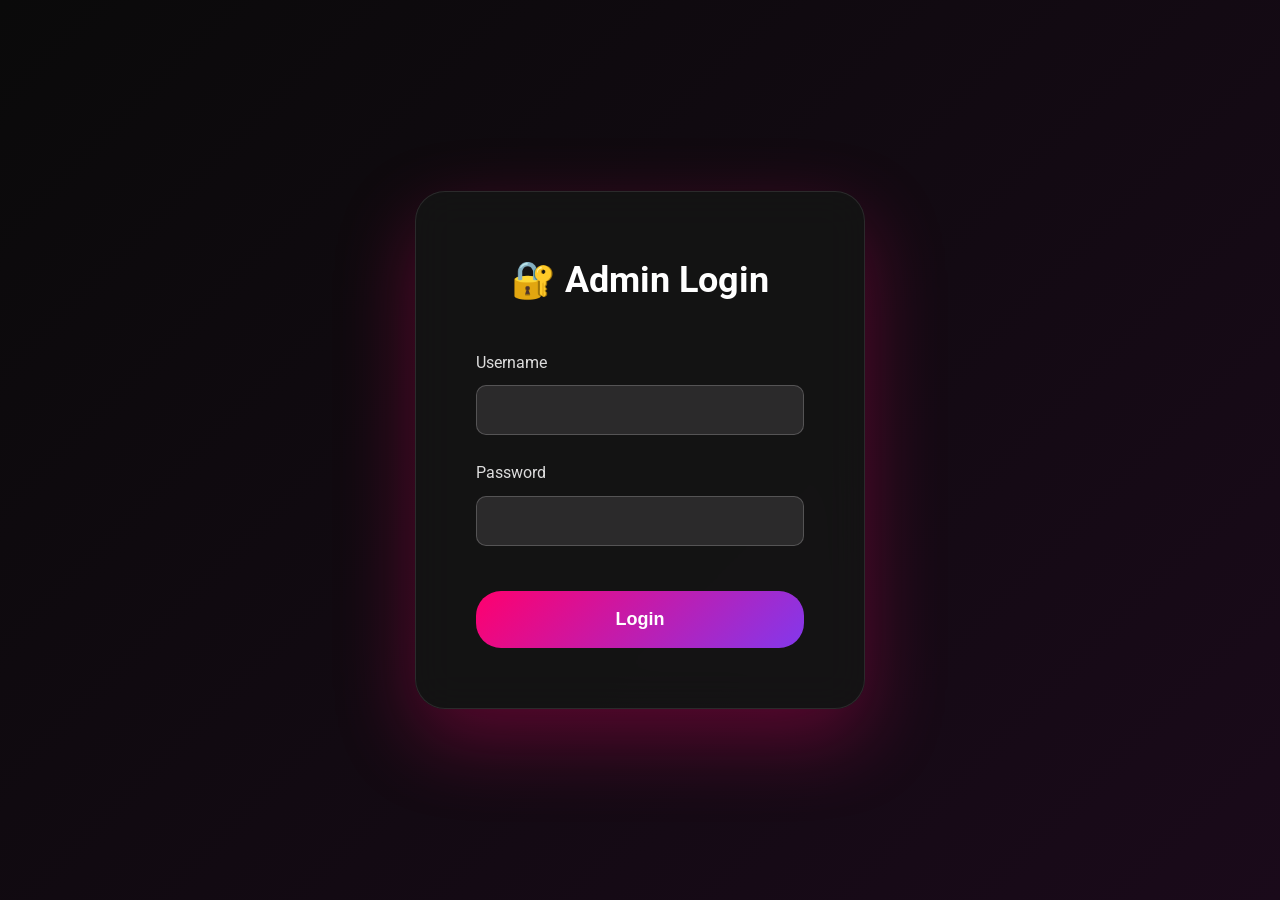
<file: admin.html>
<!DOCTYPE html>
<html lang="en">
<head>
    <meta charset="UTF-8">
    <meta name="viewport" content="width=device-width, initial-scale=1.0">
    <title>Admin Panel - StreamVerse</title>
    <link rel="icon" type="image/png" href="ott.png">
    <link rel="stylesheet" href="index.css">
    <style>
        /* Admin Login Styles */
        .admin-login {
            min-height: 100vh;
            display: flex;
            align-items: center;
            justify-content: center;
            background: linear-gradient(135deg, #0a0a0a 0%, #1a0a1a 100%);
        }
        
        .login-box {
            background: rgba(20, 20, 20, 0.9);
            backdrop-filter: blur(20px);
            border: 1px solid rgba(255, 255, 255, 0.1);
            border-radius: 30px;
            padding: 60px;
            width: 90%;
            max-width: 450px;
            box-shadow: 0 30px 80px rgba(255, 0, 110, 0.3);
        }
        
        .login-box h1 {
            text-align: center;
            margin-bottom: 40px;
            font-size: 36px;
        }
        
        .form-group {
            margin-bottom: 25px;
        }
        
        .form-group label {
            display: block;
            margin-bottom: 10px;
            color: #ddd;
        }
        
        .form-input {
            width: 100%;
            background: rgba(255, 255, 255, 0.1);
            border: 1px solid rgba(255, 255, 255, 0.2);
            border-radius: 15px;
            padding: 15px 20px;
            color: #fff;
            font-size: 16px;
            outline: none;
        }
        
        .form-input:focus {
            border-color: #ff006e;
            box-shadow: 0 0 20px rgba(255, 0, 110, 0.3);
        }
        
        .login-btn {
            width: 100%;
            background: linear-gradient(135deg, #ff006e, #8338ec);
            border: none;
            color: #fff;
            padding: 18px;
            border-radius: 25px;
            font-size: 18px;
            font-weight: bold;
            cursor: pointer;
            margin-top: 20px;
        }
        
        .login-btn:hover {
            transform: translateY(-3px);
            box-shadow: 0 15px 40px rgba(255, 0, 110, 0.5);
        }
        
        .error-msg {
            color: #ff4444;
            text-align: center;
            margin-top: 15px;
            display: none;
        }
    <style>
        .admin-page {
            padding-top: 100px;
            min-height: 100vh;
            padding-bottom: 50px;
        }
        
        .admin-container {
            max-width: 1200px;
            margin: 0 auto;
            padding: 0 50px;
        }
        
        .admin-header {
            margin-bottom: 40px;
        }
        
        .admin-header h1 {
            font-size: 42px;
            margin-bottom: 10px;
        }
        
        .admin-tabs {
            display: flex;
            gap: 15px;
            margin-bottom: 40px;
            border-bottom: 2px solid rgba(255,255,255,0.1);
        }
        
        .tab-btn {
            background: none;
            border: none;
            color: #aaa;
            padding: 15px 30px;
            font-size: 18px;
            cursor: pointer;
            transition: all 0.3s ease;
            border-bottom: 3px solid transparent;
        }
        
        .tab-btn:hover, .tab-btn.active {
            color: #fff;
            border-bottom-color: #ff006e;
        }
        
        .tab-content {
            display: none;
        }
        
        .tab-content.active {
            display: block;
        }
        
        .form-group {
            margin-bottom: 25px;
        }
        
        .form-group label {
            display: block;
            margin-bottom: 10px;
            font-size: 16px;
            color: #ddd;
        }
        
        .form-input, .form-textarea, .form-select {
            width: 100%;
            background: rgba(255,255,255,0.1);
            border: 1px solid rgba(255,255,255,0.2);
            border-radius: 10px;
            padding: 15px;
            color: #fff;
            font-size: 16px;
            outline: none;
            transition: all 0.3s ease;
        }
        
        .form-input:focus, .form-textarea:focus, .form-select:focus {
            border-color: #ff006e;
            box-shadow: 0 0 20px rgba(255,0,110,0.3);
        }
        
        .form-textarea {
            min-height: 120px;
            resize: vertical;
        }
        
        .submit-btn {
            background: linear-gradient(135deg, #ff006e, #8338ec);
            border: none;
            color: #fff;
            padding: 15px 40px;
            border-radius: 30px;
            font-size: 18px;
            font-weight: bold;
            cursor: pointer;
            transition: all 0.3s ease;
        }
        
        .submit-btn:hover {
            transform: translateY(-3px);
            box-shadow: 0 15px 40px rgba(255,0,110,0.5);
        }
        
        .movies-list {
            display: grid;
            gap: 20px;
        }
        
        .movie-item {
            background: rgba(255,255,255,0.05);
            border: 1px solid rgba(255,255,255,0.1);
            border-radius: 15px;
            padding: 20px;
            display: flex;
            gap: 20px;
            align-items: center;
        }
        
        .movie-item img {
            width: 100px;
            height: 150px;
            object-fit: cover;
            border-radius: 10px;
        }
        
        .movie-item-info {
            flex: 1;
        }
        
        .movie-item-title {
            font-size: 24px;
            font-weight: bold;
            margin-bottom: 10px;
        }
        
        .movie-item-meta {
            color: #aaa;
            margin-bottom: 10px;
        }
        
        .movie-item-actions {
            display: flex;
            gap: 10px;
        }
        
        .edit-btn, .delete-btn {
            padding: 8px 20px;
            border: none;
            border-radius: 20px;
            cursor: pointer;
            transition: all 0.3s ease;
        }
        
        .edit-btn {
            background: rgba(0,245,255,0.2);
            color: #00f5ff;
        }
        
        .delete-btn {
            background: rgba(255,0,0,0.2);
            color: #ff4444;
        }
        
        .edit-btn:hover, .delete-btn:hover {
            transform: translateY(-2px);
        }
        
        .stats-grid {
            display: grid;
            grid-template-columns: repeat(auto-fit, minmax(250px, 1fr));
            gap: 30px;
            margin-bottom: 40px;
        }
        
        .stat-card {
            background: rgba(255,255,255,0.05);
            border: 1px solid rgba(255,255,255,0.1);
            border-radius: 20px;
            padding: 30px;
            text-align: center;
        }
        
        .stat-value {
            font-size: 48px;
            font-weight: bold;
            background: linear-gradient(135deg, #ff006e, #00f5ff);
            -webkit-background-clip: text;
            -webkit-text-fill-color: transparent;
            background-clip: text;
        }
        
        .stat-label {
            font-size: 18px;
            color: #aaa;
            margin-top: 10px;
        }
    </style>
</head>
<body>
    <!-- Admin Login -->
    <div class="admin-login" id="adminLogin">
        <div class="login-box">
            <h1>🔐 Admin Login</h1>
            <form id="adminLoginForm">
                <div class="form-group">
                    <label>Username</label>
                    <input type="text" class="form-input" id="adminUsername" required>
                </div>
                <div class="form-group">
                    <label>Password</label>
                    <input type="password" class="form-input" id="adminPassword" required>
                </div>
                <button type="submit" class="login-btn">Login</button>
                <p class="error-msg" id="errorMsg">Invalid credentials!</p>
            </form>
        </div>
    </div>

    <!-- Navigation -->
    <nav class="navbar scrolled" id="adminNav" style="display: none;">
        <div class="nav-container">
            <div class="logo" onclick="window.location.href='index.html'" style="cursor: pointer;">
                <span class="logo-text">Stream</span><span class="logo-accent">Verse</span>
            </div>
            <div class="nav-links">
                <a href="index.html">Home</a>
                <a href="search.html">Search</a>
                <a href="profile.html">My List</a>
            </div>
            <div class="nav-right">
                <button class="admin-btn" onclick="logoutAdmin()" style="cursor: pointer;">Logout</button>
            </div>
        </div>
    </nav>

    <div class="admin-page" id="adminPanel" style="display: none;">
        <div class="admin-container">
            <div class="admin-header">
                <h1>Admin Panel</h1>
                <p style="color: #aaa;">Manage your OTT platform</p>
            </div>

            <div class="admin-tabs">
                <button class="tab-btn active" onclick="switchTab('dashboard')">Dashboard</button>
                <button class="tab-btn" onclick="switchTab('add')">Add Movie</button>
                <button class="tab-btn" onclick="switchTab('manage')">Manage Movies</button>
            </div>

            <!-- Dashboard Tab -->
            <div class="tab-content active" id="dashboard">
                <div class="stats-grid">
                    <div class="stat-card">
                        <div class="stat-value" id="totalMovies">0</div>
                        <div class="stat-label">Total Movies</div>
                    </div>
                    <div class="stat-card">
                        <div class="stat-value" id="totalUsers">1</div>
                        <div class="stat-label">Total Users</div>
                    </div>
                    <div class="stat-card">
                        <div class="stat-value" id="totalViews">0</div>
                        <div class="stat-label">Total Views</div>
                    </div>
                    <div class="stat-card">
                        <div class="stat-value">⭐ 8.5</div>
                        <div class="stat-label">Avg Rating</div>
                    </div>
                </div>
            </div>

            <!-- Add Movie Tab -->
            <div class="tab-content" id="add">
                <form id="addMovieForm">
                    <div class="form-group">
                        <label>Movie ID (unique)</label>
                        <input type="text" class="form-input" id="movieId" required>
                    </div>
                    <div class="form-group">
                        <label>Title</label>
                        <input type="text" class="form-input" id="movieTitle" required>
                    </div>
                    <div class="form-group">
                        <label>Year</label>
                        <input type="number" class="form-input" id="movieYear" required>
                    </div>
                    <div class="form-group">
                        <label>Rating (0-10)</label>
                        <input type="number" step="0.1" class="form-input" id="movieRating" required>
                    </div>
                    <div class="form-group">
                        <label>Duration (e.g., 2h 30m)</label>
                        <input type="text" class="form-input" id="movieDuration" required>
                    </div>
                    <div class="form-group">
                        <label>Genre</label>
                        <input type="text" class="form-input" id="movieGenre" placeholder="Action, Drama, Thriller" required>
                    </div>
                    <div class="form-group">
                        <label>Category</label>
                        <select class="form-select" id="movieCategory" required>
                            <option value="action">Action</option>
                            <option value="drama">Drama</option>
                            <option value="scifi">Sci-Fi</option>
                            <option value="comedy">Comedy</option>
                            <option value="horror">Horror</option>
                        </select>
                    </div>
                    <div class="form-group">
                        <label>Description</label>
                        <textarea class="form-textarea" id="movieDescription" required></textarea>
                    </div>
                    <div class="form-group">
                        <label>Poster URL</label>
                        <input type="url" class="form-input" id="moviePoster" required>
                    </div>
                    <div class="form-group">
                        <label>Trailer URL (YouTube embed)</label>
                        <input type="url" class="form-input" id="movieTrailer" required>
                    </div>
                    <div class="form-group">
                        <label>Video URL (Telegram/Direct link)</label>
                        <input type="url" class="form-input" id="movieVideo" required>
                    </div>
                    <button type="submit" class="submit-btn">Add Movie</button>
                </form>
            </div>

            <!-- Manage Movies Tab -->
            <div class="tab-content" id="manage">
                <div class="movies-list" id="moviesList"></div>
            </div>
        </div>
    </div>

    <script src="app.js"></script>
    <script src="series.js"></script>
    <script src="admin.js"></script>
    <script>
        // Admin Login Authentication
        const ADMIN_USERNAME = 'satyam2';
        const ADMIN_PASSWORD = '0202';
        
        // Check if already logged in
        if (sessionStorage.getItem('adminLoggedIn') === 'true') {
            showAdminPanel();
        }
        
        // Login form handler
        document.getElementById('adminLoginForm').addEventListener('submit', (e) => {
            e.preventDefault();
            
            const username = document.getElementById('adminUsername').value;
            const password = document.getElementById('adminPassword').value;
            const errorMsg = document.getElementById('errorMsg');
            
            if (username === ADMIN_USERNAME && password === ADMIN_PASSWORD) {
                sessionStorage.setItem('adminLoggedIn', 'true');
                showAdminPanel();
            } else {
                errorMsg.style.display = 'block';
                setTimeout(() => {
                    errorMsg.style.display = 'none';
                }, 3000);
            }
        });
        
        function showAdminPanel() {
            document.getElementById('adminLogin').style.display = 'none';
            document.getElementById('adminNav').style.display = 'block';
            document.getElementById('adminPanel').style.display = 'block';
        }
        
        function logoutAdmin() {
            sessionStorage.removeItem('adminLoggedIn');
            window.location.reload();
        }
    </script>
</body>
</html>
</file>
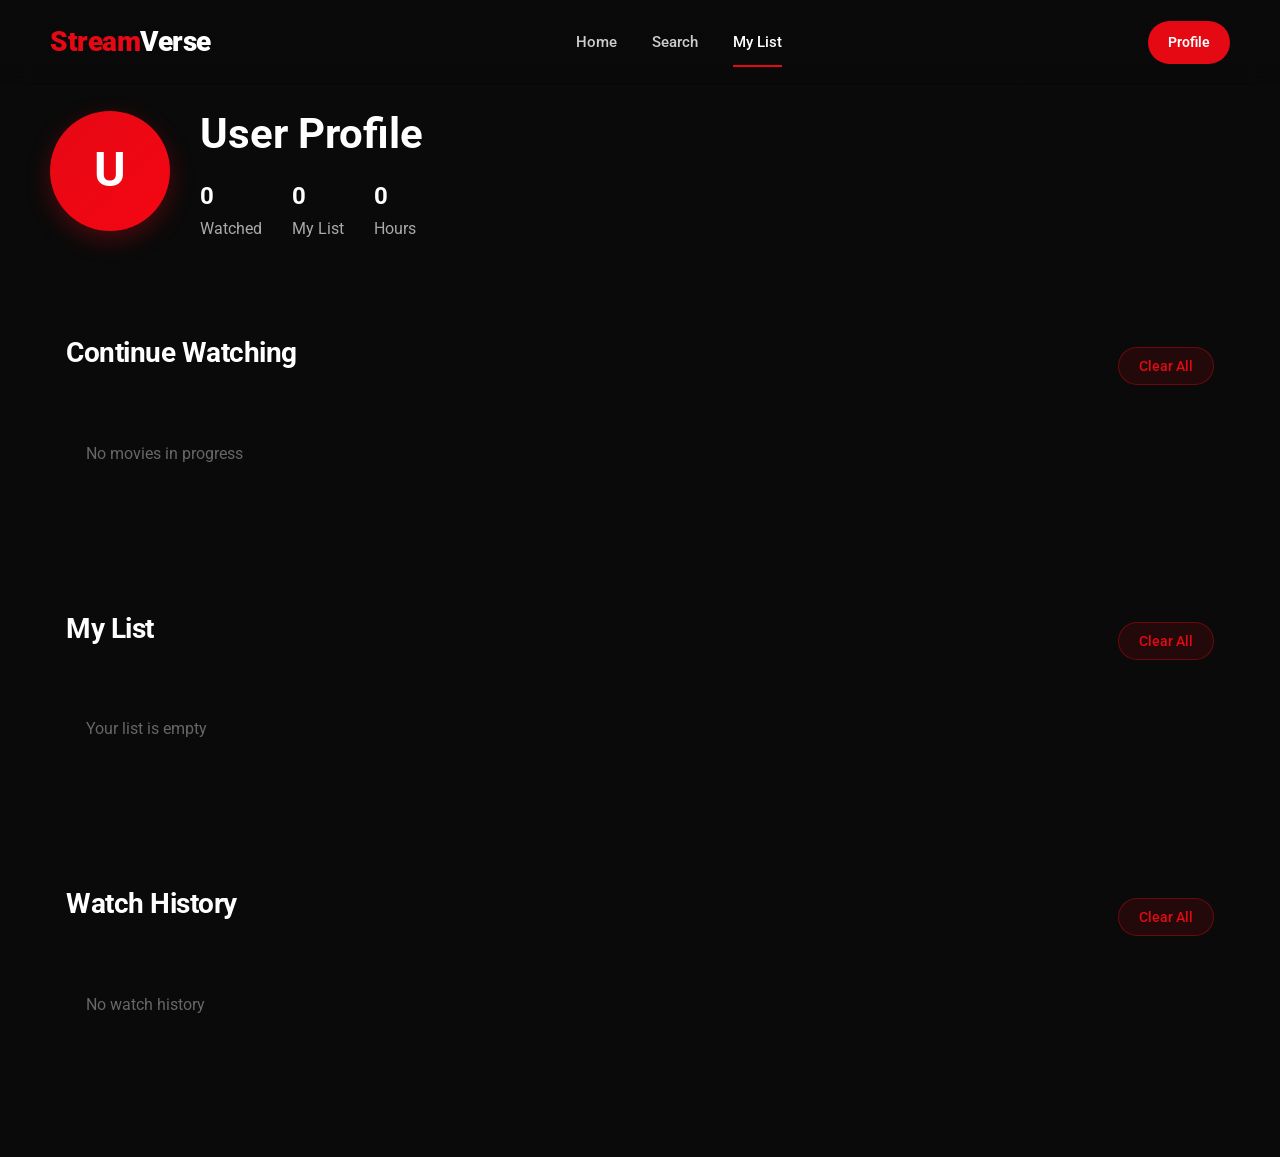
<file: profile.html>
<!DOCTYPE html>
<html lang="en">
<head>
    <meta charset="UTF-8">
    <meta name="viewport" content="width=device-width, initial-scale=1.0, user-scalable=no">
    <title>Profile - StreamVerse</title>
    <link rel="icon" type="image/png" href="ott.png">
    <link rel="stylesheet" href="index.css">
    <meta name="theme-color" content="#e50914">
    <style>
        .profile-page {
            padding-top: 16px;
            min-height: 100vh;
            padding-bottom: 100px;
        }
        
        @media (min-width: 769px) {
            .profile-page {
                padding-top: 100px;
                padding-bottom: 50px;
            }
        }
        
        .profile-header {
            max-width: 1400px;
            margin: 0 auto;
            padding: 0 16px 24px;
            display: flex;
            flex-direction: column;
            align-items: center;
            gap: 20px;
            text-align: center;
        }
        
        @media (min-width: 769px) {
            .profile-header {
                padding: 0 50px 40px;
                flex-direction: row;
                align-items: center;
                text-align: left;
                gap: 30px;
            }
        }
        
        .profile-avatar {
            width: 80px;
            height: 80px;
            border-radius: 50%;
            background: linear-gradient(135deg, #e50914, #f40612);
            display: flex;
            align-items: center;
            justify-content: center;
            font-size: 32px;
            font-weight: bold;
            box-shadow: 0 8px 24px rgba(229, 9, 20, 0.3);
            flex-shrink: 0;
        }
        
        @media (min-width: 769px) {
            .profile-avatar {
                width: 120px;
                height: 120px;
                font-size: 48px;
            }
        }
        
        .profile-info h1 {
            font-size: 28px;
            margin-bottom: 12px;
            font-family: 'Roboto', sans-serif;
            font-weight: 700;
        }
        
        @media (min-width: 769px) {
            .profile-info h1 {
                font-size: 42px;
                margin-bottom: 10px;
            }
        }
        
        .profile-stats {
            display: flex;
            gap: 20px;
            color: #aaa;
            justify-content: center;
        }
        
        @media (min-width: 769px) {
            .profile-stats {
                gap: 30px;
                justify-content: flex-start;
            }
        }
        
        .stat {
            display: flex;
            flex-direction: column;
            align-items: center;
        }
        
        @media (min-width: 769px) {
            .stat {
                align-items: flex-start;
            }
        }
        
        .stat-value {
            font-size: 20px;
            font-weight: bold;
            color: #fff;
        }
        
        @media (min-width: 769px) {
            .stat-value {
                font-size: 24px;
            }
        }
        
        .profile-content {
            max-width: 1400px;
            margin: 0 auto;
            padding: 0 16px;
        }
        
        @media (min-width: 769px) {
            .profile-content {
                padding: 0 50px;
            }
        }
        
        .section-header {
            display: flex;
            justify-content: space-between;
            align-items: center;
            margin-bottom: 16px;
            flex-wrap: wrap;
            gap: 12px;
        }
        
        @media (min-width: 769px) {
            .section-header {
                margin-bottom: 20px;
                flex-wrap: nowrap;
                gap: 0;
            }
        }
        
        .clear-btn {
            background: rgba(229, 9, 20, 0.12);
            border: 1px solid rgba(229, 9, 20, 0.38);
            color: #e50914;
            padding: 8px 16px;
            border-radius: 20px;
            cursor: pointer;
            transition: all 0.2s cubic-bezier(0.4, 0, 0.2, 1);
            font-size: 13px;
            font-weight: 500;
            -webkit-tap-highlight-color: transparent;
            min-height: 40px;
            display: inline-flex;
            align-items: center;
            justify-content: center;
            font-family: 'Roboto', sans-serif;
            position: relative;
            overflow: hidden;
        }
        
        .clear-btn::before {
            content: '';
            position: absolute;
            top: 0;
            left: 0;
            right: 0;
            bottom: 0;
            background: currentColor;
            opacity: 0;
            transition: opacity 0.2s cubic-bezier(0.4, 0, 0.2, 1);
        }
        
        .clear-btn:hover::before {
            opacity: 0.08;
        }
        
        .clear-btn:active::before {
            opacity: 0.16;
        }
        
        @media (min-width: 769px) {
            .clear-btn {
                padding: 10px 20px;
                border-radius: 20px;
                font-size: 14px;
                min-height: auto;
            }
        }
        
        .clear-btn:hover {
            background: rgba(229, 9, 20, 0.16);
            border-color: rgba(229, 9, 20, 0.6);
            transform: translateY(-1px);
            box-shadow: 0 2px 8px rgba(229, 9, 20, 0.2);
        }
        
        .clear-btn:active {
            transform: translateY(0);
            box-shadow: 0 1px 4px rgba(229, 9, 20, 0.2);
        }
    </style>
</head>
<body>
    <!-- Mobile Bottom Navigation -->
    <nav class="bottom-nav" id="bottomNav">
        <a href="index.html" class="nav-item">
            <span class="nav-icon">🏠</span>
            <span class="nav-label">Home</span>
        </a>
        <a href="search.html" class="nav-item">
            <span class="nav-icon">🔍</span>
            <span class="nav-label">Search</span>
        </a>
        <a href="index.html#trending" class="nav-item">
            <span class="nav-icon">🔥</span>
            <span class="nav-label">Trending</span>
        </a>
        <a href="profile.html" class="nav-item active">
            <span class="nav-icon">👤</span>
            <span class="nav-label">Profile</span>
        </a>
    </nav>

    <!-- Navigation -->
    <nav class="navbar scrolled">
        <div class="nav-container">
            <div class="logo" onclick="window.location.href='index.html'" style="cursor: pointer;">
                <span class="logo-text">Stream</span><span class="logo-accent">Verse</span>
            </div>
            <div class="nav-links">
                <a href="index.html">Home</a>
                <a href="search.html">Search</a>
                <a href="profile.html" class="active">My List</a>
            </div>
            <div class="nav-right">
                <a href="profile.html" class="profile-btn">Profile</a>
                <a href="admin.html" class="admin-btn" id="adminBtn" style="display: none;">Admin</a>
            </div>
        </div>
    </nav>

    <div class="profile-page">
        <div class="profile-header">
            <div class="profile-avatar">U</div>
            <div class="profile-info">
                <h1>User Profile</h1>
                <div class="profile-stats">
                    <div class="stat">
                        <span class="stat-value" id="watchedCount">0</span>
                        <span>Watched</span>
                    </div>
                    <div class="stat">
                        <span class="stat-value" id="myListCount">0</span>
                        <span>My List</span>
                    </div>
                    <div class="stat">
                        <span class="stat-value" id="hoursWatched">0</span>
                        <span>Hours</span>
                    </div>
                </div>
            </div>
        </div>

        <div class="profile-content">
            <!-- Continue Watching -->
            <section class="content-section">
                <div class="section-header">
                    <h2 class="section-title">Continue Watching</h2>
                    <button class="clear-btn" onclick="clearContinueWatching()">Clear All</button>
                </div>
                <div class="movie-row" id="continueWatching"></div>
            </section>

            <!-- My List -->
            <section class="content-section">
                <div class="section-header">
                    <h2 class="section-title">My List</h2>
                    <button class="clear-btn" onclick="clearMyList()">Clear All</button>
                </div>
                <div class="movie-row" id="myList"></div>
            </section>

            <!-- Watch History -->
            <section class="content-section">
                <div class="section-header">
                    <h2 class="section-title">Watch History</h2>
                    <button class="clear-btn" onclick="clearHistory()">Clear All</button>
                </div>
                <div class="movie-row" id="watchHistory"></div>
            </section>
        </div>
    </div>

    <div class="modal" id="movieModal">
        <div class="modal-backdrop" onclick="closeModal()"></div>
        <div class="modal-content">
            <button class="modal-close" onclick="closeModal()">✕</button>
            <div class="modal-body" id="modalBody"></div>
        </div>
    </div>

    <script src="app.js"></script>
    <script src="series.js"></script>
    <script>
        // Check if admin was unlocked
        const adminBtn = document.getElementById('adminBtn');
        if (adminBtn && sessionStorage.getItem('adminUnlocked') === 'true') {
            adminBtn.style.display = 'block';
        }
        
        function loadProfile() {
            // Continue Watching
            const continueContainer = document.getElementById('continueWatching');
            const history = getWatchHistory();
            const inProgress = history.filter(item => item.progress > 0 && item.progress < 95);
            
            if (inProgress.length === 0) {
                continueContainer.innerHTML = '<p style="color: #666; padding: 20px;">No movies in progress</p>';
            } else {
                const movies = inProgress.map(item => moviesDB[item.id]).filter(m => m);
                continueContainer.innerHTML = movies.map(m => renderMovieCard(m, true)).join('');
            }

            // My List
            const myListContainer = document.getElementById('myList');
            const myList = getMyList();
            
            if (myList.length === 0) {
                myListContainer.innerHTML = '<p style="color: #666; padding: 20px;">Your list is empty</p>';
            } else {
                const movies = myList.map(id => moviesDB[id]).filter(m => m);
                myListContainer.innerHTML = movies.map(m => renderMovieCard(m)).join('');
            }

            // Watch History
            const historyContainer = document.getElementById('watchHistory');
            if (history.length === 0) {
                historyContainer.innerHTML = '<p style="color: #666; padding: 20px;">No watch history</p>';
            } else {
                const movies = history.map(item => moviesDB[item.id]).filter(m => m);
                historyContainer.innerHTML = movies.map(m => renderMovieCard(m)).join('');
            }

            // Update stats
            document.getElementById('watchedCount').textContent = history.length;
            document.getElementById('myListCount').textContent = myList.length;
            document.getElementById('hoursWatched').textContent = Math.floor(history.length * 2.5); // Estimate
        }

        function clearContinueWatching() {
            if (confirm('Clear all continue watching items?')) {
                const history = getWatchHistory();
                const cleared = history.map(item => ({...item, progress: 0}));
                localStorage.setItem('watchHistory', JSON.stringify(cleared));
                loadProfile();
            }
        }

        function clearMyList() {
            if (confirm('Clear your entire list?')) {
                localStorage.setItem('myList', JSON.stringify([]));
                loadProfile();
            }
        }

        function clearHistory() {
            if (confirm('Clear all watch history?')) {
                localStorage.setItem('watchHistory', JSON.stringify([]));
                loadProfile();
            }
        }

        loadProfile();
    </script>
</body>
</html>
</file>
<file: index.css>
/* Import Clean Fonts */
@import url('https://fonts.googleapis.com/css2?family=Inter:wght@300;400;500;600;700;800&family=Roboto:wght@300;400;500;700;900&display=swap');

/* Reset & Base */
* {
    margin: 0;
    padding: 0;
    box-sizing: border-box;
    -webkit-tap-highlight-color: transparent;
}

body {
    font-family: 'Roboto', -apple-system, BlinkMacSystemFont, 'Segoe UI', sans-serif;
    background: #0a0a0a;
    color: #ffffff;
    overflow-x: hidden;
    line-height: 1.6;
    font-weight: 400;
    padding-bottom: 80px; /* Space for bottom nav */
    -webkit-font-smoothing: antialiased;
    -moz-osx-font-smoothing: grayscale;
}

/* Bottom Navigation - Android Style */
.bottom-nav {
    position: fixed;
    bottom: 0;
    left: 0;
    right: 0;
    background: rgba(10, 10, 10, 0.98);
    backdrop-filter: blur(20px);
    border-top: 1px solid rgba(255, 255, 255, 0.08);
    display: flex;
    justify-content: space-around;
    align-items: center;
    padding: 8px 0 max(8px, env(safe-area-inset-bottom));
    z-index: 1000;
    box-shadow: 0 -2px 16px rgba(0, 0, 0, 0.6);
    height: 72px;
}

.nav-item {
    position: relative;
    display: flex;
    flex-direction: column;
    align-items: center;
    text-decoration: none;
    color: rgba(255, 255, 255, 0.6);
    transition: all 0.2s cubic-bezier(0.4, 0, 0.2, 1);
    padding: 8px 16px;
    border-radius: 16px;
    min-width: 64px;
    -webkit-tap-highlight-color: transparent;
    user-select: none;
}

.nav-item::before {
    content: '';
    position: absolute;
    top: 0;
    left: 0;
    right: 0;
    bottom: 0;
    background: currentColor;
    opacity: 0;
    border-radius: 16px;
    transition: opacity 0.2s cubic-bezier(0.4, 0, 0.2, 1);
}

.nav-item:active::before {
    opacity: 0.12;
}

.nav-item.active {
    color: #e50914;
}

.nav-item.active::before {
    opacity: 0.08;
    background: #e50914;
}

.nav-icon {
    font-size: 24px;
    margin-bottom: 4px;
    transition: all 0.2s cubic-bezier(0.4, 0, 0.2, 1);
    position: relative;
    z-index: 1;
}

.nav-item.active .nav-icon {
    transform: scale(1.1);
}

.nav-label {
    font-size: 12px;
    font-weight: 500;
    letter-spacing: 0.4px;
    font-family: 'Roboto', sans-serif;
    position: relative;
    z-index: 1;
}

/* Material Design Ripple Effect */
.nav-item {
    overflow: hidden;
}

.nav-item .ripple {
    position: absolute;
    border-radius: 50%;
    background: rgba(255, 255, 255, 0.3);
    transform: scale(0);
    animation: ripple-animation 0.6s linear;
    pointer-events: none;
    z-index: 0;
}

@keyframes ripple-animation {
    to {
        transform: scale(4);
        opacity: 0;
    }
}

/* Stylish Top Navbar - Only for Index */
/* Stylish Top Navbar - Only for Index */
.top-navbar {
    position: fixed;
    top: 0;
    left: 0;
    right: 0;
    z-index: 1000;
    background: #000000;
    backdrop-filter: blur(20px);
    border-bottom: 1px solid rgba(255, 255, 255, 0.1);
    padding: 0;
    height: 56px;
    display: flex !important;
    align-items: center;
    box-shadow: 0 2px 10px rgba(0, 0, 0, 0.5);
}

.top-nav-container {
    width: 100%;
    max-width: 1200px;
    margin: 0 auto;
    padding: 0 20px;
    display: flex;
    align-items: center;
    justify-content: center;
}

.brand-logo {
    position: relative;
}

.brand-text {
    font-family: 'Roboto', sans-serif;
    font-size: 24px;
    font-weight: 900;
    background: linear-gradient(45deg, 
        #e50914 0%, 
        #ff4757 20%, 
        #ffa502 40%, 
        #2ed573 60%, 
        #3742fa 80%, 
        #e50914 100%);
    -webkit-background-clip: text;
    -webkit-text-fill-color: transparent;
    background-clip: text;
    letter-spacing: -0.5px;
    text-shadow: 0 0 20px rgba(229, 9, 20, 0.3);
    position: relative;
}

.brand-text::after {
    content: '';
    position: absolute;
    bottom: -3px;
    left: 0;
    right: 0;
    height: 2px;
    background: linear-gradient(90deg, 
        #e50914, 
        #ff4757, 
        #ffa502, 
        #2ed573, 
        #3742fa, 
        #e50914);
    border-radius: 1px;
    opacity: 0.8;
}

/* Compact Hero Buttons - Single Line */
.hero-buttons {
    display: flex !important;
    gap: 2px;
    margin-bottom: 16px;
    animation-delay: 0.6s;
    justify-content: flex-start;
    flex-wrap: nowrap !important;
    align-items: center;
    width: 100%;
}

@media (min-width: 769px) {
    .hero-buttons {
        gap: 8px;
        margi5px;
    }
}

.hero-btn {
    position: relative;
    display: inline-flex;
    align-items: center;
    justify-content: center;
    min-height: 28px;
    padding: 4px 10px;
    border: none;
    border-radius: 14px;
    font-family: 'Roboto', sans-serif;
    font-size: 3px;
    font-weight: 600;
    cursor: pointer;
    transition: all 0.2s cubic-bezier(0.4, 0, 0.2, 1);
    overflow: hidden;
    -webkit-tap-highlight-color: transparent;
    user-select: none;
    text-transform: none;
    letter-spacing: 0.2px;
    white-space: nowrap;
    flex-shrink: 0;
}

@media (min-width: 769px) {
    .hero-btn {
        min-height: 32px;
        padding: 6px 14px;
        font-size: 12px;
        border-radius: 16px;
    }
}

.hero-btn::before {
    content: '';
    position: absolute;
    top: 0;
    left: 0;
    right: 0;
    bottom: 0;
    background: currentColor;
    opacity: 0;
    transition: opacity 0.2s cubic-bezier(0.4, 0, 0.2, 1);
}

.hero-btn:hover::before {
    opacity: 0.08;
}

.hero-btn:active::before {
    opacity: 0.16;
}

.hero-btn-play {
    background: #e50914;
    color: #ffffff;
    box-shadow: 0 2px 6px rgba(229, 9, 20, 0.3);
    min-width: 50px;
}

@media (min-width: 769px) {
    .hero-btn-play {
        min-width: 70px;
    }
}

.hero-btn-play:hover {
    transform: translateY(-1px);
    box-shadow: 0 4px 10px rgba(229, 9, 20, 0.4);
}

.hero-btn-play:active {
    transform: translateY(0);
    box-shadow: 0 1px 3px rgba(229, 9, 20, 0.3);
}

.hero-btn-info {
    background: rgba(255, 255, 255, 0.15);
    color: #ffffff;
    border: 1px solid rgba(255, 255, 255, 0.3);
    backdrop-filter: blur(10px);
    min-width: 40px;
}

@media (min-width: 769px) {
    .hero-btn-info {
        min-width: 55px;
    }
}

.hero-btn-info:hover {
    background: rgba(255, 255, 255, 0.2);
    border-color: rgba(255, 255, 255, 0.5);
    transform: translateY(-1px);
}

.hero-btn-trailer {
    background: rgba(255, 255, 255, 0.1);
    color: #ffffff;
    border: 1px solid rgba(255, 255, 255, 0.2);
    min-width: 50px;
}

@media (min-width: 769px) {
    .hero-btn-trailer {
        min-width: 65px;
    }
}

.hero-btn-trailer:hover {
    background: rgba(255, 255, 255, 0.15);
    border-color: rgba(255, 255, 255, 0.4);
    transform: translateY(-1px);
}

/* Desktop Navigation - Hidden on Mobile */
.navbar {
    position: fixed;
    top: 0;
    width: 100%;
    z-index: 999;
    background: linear-gradient(180deg, rgba(10,10,10,0.95) 0%, rgba(10,10,10,0.8) 50%, rgba(10,10,10,0) 100%);
    backdrop-filter: blur(15px);
    transition: all 0.3s ease;
    display: none; /* Hidden on mobile by default */
}

@media (min-width: 769px) {
    .navbar {
        display: block;
    }
    
    .top-navbar {
        display: none;
    }
    
    .bottom-nav {
        display: none;
    }
    
    body {
        padding-bottom: 0;
    }
}

.navbar.scrolled {
    background: rgba(10, 10, 10, 0.98);
    backdrop-filter: blur(25px);
    box-shadow: 0 2px 20px rgba(0,0,0,0.6);
}

.nav-container {
    display: flex;
    justify-content: space-between;
    align-items: center;
    padding: 20px 50px;
    max-width: 1920px;
    margin: 0 auto;
}

.logo {
    font-family: 'Roboto', sans-serif;
    font-size: 28px;
    font-weight: 900;
    letter-spacing: -0.5px;
    cursor: pointer;
}

.logo-text {
    color: #e50914;
}

.logo-accent {
    color: #ffffff;
}

.nav-links {
    display: flex;
    gap: 35px;
    align-items: center;
}

.nav-links a {
    color: rgba(255,255,255,0.8);
    text-decoration: none;
    font-size: 15px;
    font-weight: 500;
    transition: all 0.3s ease;
    position: relative;
    padding: 8px 0;
}

.nav-links a:hover,
.nav-links a.active {
    color: #ffffff;
}

.nav-links a::after {
    content: '';
    position: absolute;
    bottom: -5px;
    left: 0;
    width: 0;
    height: 2px;
    background: #e50914;
    transition: width 0.3s ease;
}

.nav-links a:hover::after,
.nav-links a.active::after {
    width: 100%;
}

.nav-right {
    display: flex;
    gap: 20px;
    align-items: center;
}

.search-input {
    background: rgba(255, 255, 255, 0.1);
    border: 1px solid rgba(255, 255, 255, 0.2);
    border-radius: 24px;
    padding: 10px 15px;
    color: #ffffff;
    outline: none;
    transition: all 0.3s ease;
    width: 250px;
    font-size: 14px;
}

.search-input::placeholder {
    color: rgba(255,255,255,0.6);
}

.search-input:focus {
    background: rgba(255, 255, 255, 0.15);
    border-color: #e50914;
    box-shadow: 0 0 0 2px rgba(229, 9, 20, 0.2);
}

.profile-btn, .admin-btn {
    background: #e50914;
    padding: 10px 20px;
    border-radius: 24px;
    color: #ffffff;
    text-decoration: none;
    font-weight: 600;
    font-size: 14px;
    transition: all 0.3s cubic-bezier(0.4, 0, 0.2, 1);
    border: none;
    cursor: pointer;
}

.profile-btn:hover, .admin-btn:hover {
    background: #f40612;
    transform: translateY(-1px);
    box-shadow: 0 4px 12px rgba(229, 9, 20, 0.4);
}

/* Android Material Design Buttons */
.material-button {
    position: relative;
    display: inline-flex;
    align-items: center;
    justify-content: center;
    min-height: 48px;
    padding: 12px 24px;
    border: none;
    border-radius: 24px;
    font-family: 'Roboto', sans-serif;
    font-size: 14px;
    font-weight: 500;
    text-transform: none;
    letter-spacing: 0.1px;
    cursor: pointer;
    transition: all 0.2s cubic-bezier(0.4, 0, 0.2, 1);
    overflow: hidden;
    -webkit-tap-highlight-color: transparent;
    user-select: none;
    text-decoration: none;
    gap: 8px;
}

.material-button::before {
    content: '';
    position: absolute;
    top: 0;
    left: 0;
    right: 0;
    bottom: 0;
    background: currentColor;
    opacity: 0;
    transition: opacity 0.2s cubic-bezier(0.4, 0, 0.2, 1);
}

.material-button:hover::before {
    opacity: 0.08;
}

.material-button:focus::before {
    opacity: 0.12;
}

.material-button:active::before {
    opacity: 0.16;
}

/* Material Button Variants */
.material-button-filled {
    background: #e50914;
    color: #ffffff;
    box-shadow: 0 1px 3px rgba(0, 0, 0, 0.12), 0 1px 2px rgba(0, 0, 0, 0.24);
}

.material-button-filled:hover {
    box-shadow: 0 3px 6px rgba(0, 0, 0, 0.16), 0 3px 6px rgba(0, 0, 0, 0.23);
    transform: translateY(-1px);
}

.material-button-filled:active {
    transform: translateY(0);
    box-shadow: 0 1px 3px rgba(0, 0, 0, 0.12), 0 1px 2px rgba(0, 0, 0, 0.24);
}

.material-button-outlined {
    background: transparent;
    color: #ffffff;
    border: 1px solid rgba(255, 255, 255, 0.38);
    backdrop-filter: blur(10px);
}

.material-button-outlined:hover {
    background: rgba(255, 255, 255, 0.08);
    border-color: rgba(255, 255, 255, 0.6);
}

.material-button-text {
    background: transparent;
    color: #ffffff;
    padding: 8px 16px;
}

.material-button-text:hover {
    background: rgba(255, 255, 255, 0.08);
}

/* Material FAB (Floating Action Button) */
.material-fab {
    width: 56px;
    height: 56px;
    border-radius: 16px;
    background: #e50914;
    color: #ffffff;
    border: none;
    display: flex;
    align-items: center;
    justify-content: center;
    font-size: 24px;
    cursor: pointer;
    box-shadow: 0 3px 5px -1px rgba(0, 0, 0, 0.2), 0 6px 10px 0 rgba(0, 0, 0, 0.14), 0 1px 18px 0 rgba(0, 0, 0, 0.12);
    transition: all 0.2s cubic-bezier(0.4, 0, 0.2, 1);
    -webkit-tap-highlight-color: transparent;
}

.material-fab:hover {
    transform: scale(1.05);
    box-shadow: 0 5px 5px -3px rgba(0, 0, 0, 0.2), 0 8px 10px 1px rgba(0, 0, 0, 0.14), 0 3px 14px 2px rgba(0, 0, 0, 0.12);
}

.material-fab:active {
    transform: scale(0.95);
}

/* Material Chip */
.material-chip {
    display: inline-flex;
    align-items: center;
    height: 32px;
    padding: 0 12px;
    border-radius: 16px;
    background: rgba(255, 255, 255, 0.12);
    color: #ffffff;
    font-size: 14px;
    font-weight: 500;
    border: none;
    cursor: pointer;
    transition: all 0.2s cubic-bezier(0.4, 0, 0.2, 1);
    -webkit-tap-highlight-color: transparent;
    gap: 4px;
}

.material-chip:hover {
    background: rgba(255, 255, 255, 0.16);
}

.material-chip.selected {
    background: #e50914;
}

/* Hero Carousel Section - Mobile First */
.hero-carousel {
    position: relative;
    height: 60vh;
    margin-top: 56px;
    overflow: hidden;
    border-radius: 0 0 24px 24px;
}

@media (min-width: 769px) {
    .hero-carousel {
        height: 85vh;
        margin-top: 70px;
        border-radius: 0;
    }
}

.hero-slide {
    position: absolute;
    top: 0;
    left: 0;
    width: 100%;
    height: 100%;
    opacity: 0;
    transition: opacity 1s ease-in-out;
    display: flex;
    align-items: flex-end;
}

.hero-slide.active {
    opacity: 1;
}

.hero-slide .hero-bg {
    position: absolute;
    top: 0;
    left: 0;
    width: 100%;
    height: 100%;
    background-size: cover;
    background-position: center;
    animation: heroZoom 20s ease-in-out infinite alternate;
}

@keyframes heroZoom {
    0% { transform: scale(1); }
    100% { transform: scale(1.05); }
}

.hero-slide .hero-content {
    position: relative;
    z-index: 12;
    width: 100%;
    padding: 20px;
    background: linear-gradient(transparent, rgba(0,0,0,0.9));
}

@media (min-width: 769px) {
    .hero-slide {
        align-items: center;
    }
    
    .hero-slide .hero-content {
        max-width: 700px;
        padding: 0 50px;
        background: none;
    }
}

.hero-slide .hero-content > * {
    animation: fadeInUp 1s ease;
    animation-fill-mode: both;
}

@keyframes fadeInUp {
    from {
        opacity: 0;
        transform: translateY(30px);
    }
    to {
        opacity: 1;
        transform: translateY(0);
    }
}

.hero-slide .hero-title {
    font-family: 'Roboto', sans-serif;
    font-size: 2.2rem;
    font-weight: 900;
    margin-bottom: 12px;
    text-shadow: 0 2px 20px rgba(0, 0, 0, 0.8);
    color: #ffffff;
    animation-delay: 0.2s;
    line-height: 1.1;
    letter-spacing: -0.5px;
}

@media (min-width: 769px) {
    .hero-slide .hero-title {
        font-size: 4rem;
        margin-bottom: 20px;
        letter-spacing: -1px;
    }
}

.hero-slide .hero-description {
    font-size: 14px;
    line-height: 1.5;
    margin-bottom: 20px;
    color: rgba(255,255,255,0.9);
    text-shadow: 0 1px 10px rgba(0, 0, 0, 0.8);
    font-weight: 400;
    animation-delay: 0.4s;
    font-family: 'Roboto', sans-serif;
    letter-spacing: 0.2px;
    display: -webkit-box;
    -webkit-line-clamp: 3;
    -webkit-box-orient: vertical;
    overflow: hidden;
}

@media (min-width: 769px) {
    .hero-slide .hero-description {
        font-size: 18px;
        line-height: 1.6;
        margin-bottom: 30px;
        max-width: 600px;
        letter-spacing: 0.3px;
        display: block;
        -webkit-line-clamp: none;
    }
}

.hero-slide .hero-buttons {
    display: flex;
    gap: 12px;
    margin-bottom: 16px;
    animation-delay: 0.6s;
    flex-wrap: wrap;
}

@media (min-width: 769px) {
    .hero-slide .hero-buttons {
        gap: 15px;
        margin-bottom: 25px;
    }
}

.hero-slide .btn-play, 
.hero-slide .btn-info, 
.hero-slide .btn-trailer {
    position: relative;
    display: inline-flex;
    align-items: center;
    justify-content: center;
    min-height: 48px;
    padding: 12px 24px;
    border: none;
    border-radius: 24px;
    font-family: 'Roboto', sans-serif;
    font-size: 14px;
    font-weight: 500;
    cursor: pointer;
    transition: all 0.2s cubic-bezier(0.4, 0, 0.2, 1);
    gap: 8px;
    overflow: hidden;
    -webkit-tap-highlight-color: transparent;
    user-select: none;
    text-transform: none;
    letter-spacing: 0.1px;
}

@media (min-width: 769px) {
    .hero-slide .btn-play, 
    .hero-slide .btn-info, 
    .hero-slide .btn-trailer {
        padding: 12px 30px;
        font-size: 16px;
        border-radius: 4px;
    }
}

.hero-slide .btn-play::before,
.hero-slide .btn-info::before,
.hero-slide .btn-trailer::before {
    content: '';
    position: absolute;
    top: 0;
    left: 0;
    right: 0;
    bottom: 0;
    background: currentColor;
    opacity: 0;
    transition: opacity 0.2s cubic-bezier(0.4, 0, 0.2, 1);
}

.hero-slide .btn-play:hover::before,
.hero-slide .btn-info:hover::before,
.hero-slide .btn-trailer:hover::before {
    opacity: 0.08;
}

.hero-slide .btn-play:active::before,
.hero-slide .btn-info:active::before,
.hero-slide .btn-trailer:active::before {
    opacity: 0.16;
}

.hero-slide .btn-play {
    background: #e50914;
    color: #ffffff;
    box-shadow: 0 2px 4px rgba(229, 9, 20, 0.3), 0 1px 2px rgba(229, 9, 20, 0.2);
}

.hero-slide .btn-play:hover {
    transform: translateY(-1px);
    box-shadow: 0 4px 8px rgba(229, 9, 20, 0.4), 0 2px 4px rgba(229, 9, 20, 0.3);
}

.hero-slide .btn-play:active {
    transform: translateY(0);
    box-shadow: 0 1px 2px rgba(229, 9, 20, 0.3);
}

.hero-slide .btn-info {
    background: rgba(255, 255, 255, 0.12);
    color: #ffffff;
    border: 1px solid rgba(255, 255, 255, 0.38);
    backdrop-filter: blur(10px);
}

.hero-slide .btn-info:hover {
    background: rgba(255, 255, 255, 0.16);
    border-color: rgba(255, 255, 255, 0.6);
    transform: translateY(-1px);
}

.hero-slide .btn-trailer {
    background: transparent;
    color: #ffffff;
    border: 1px solid rgba(255, 255, 255, 0.38);
}

.hero-slide .btn-trailer:hover {
    background: rgba(255, 255, 255, 0.08);
    border-color: rgba(255, 255, 255, 0.6);
    transform: translateY(-1px);
}

.hero-slide .hero-meta {
    display: flex;
    gap: 12px;
    font-size: 13px;
    color: rgba(255,255,255,0.8);
    animation-delay: 0.8s;
    flex-wrap: wrap;
}

@media (min-width: 769px) {
    .hero-slide .hero-meta {
        gap: 20px;
        font-size: 15px;
    }
}

.hero-slide .hero-meta span {
    display: flex;
    align-items: center;
    font-weight: 500;
    background: rgba(0, 0, 0, 0.4);
    padding: 4px 8px;
    border-radius: 12px;
    backdrop-filter: blur(5px);
}

@media (min-width: 769px) {
    .hero-slide .hero-meta span {
        background: none;
        padding: 0;
        border-radius: 0;
        backdrop-filter: none;
    }
}

.hero-slide .rating {
    color: #ffd700;
    font-weight: 600;
}

/* Carousel Navigation - Android Material Style */
.hero-nav {
    position: absolute;
    top: 50%;
    width: 100%;
    display: flex;
    justify-content: space-between;
    padding: 0 16px;
    z-index: 15;
    transform: translateY(-50%);
    pointer-events: none;
}

@media (min-width: 769px) {
    .hero-nav {
        padding: 0 30px;
    }
}

.hero-nav-btn {
    background: rgba(0, 0, 0, 0.8);
    border: none;
    color: #ffffff;
    width: 48px;
    height: 48px;
    border-radius: 24px;
    font-size: 20px;
    cursor: pointer;
    transition: all 0.2s cubic-bezier(0.4, 0, 0.2, 1);
    backdrop-filter: blur(10px);
    display: flex;
    align-items: center;
    justify-content: center;
    pointer-events: auto;
    opacity: 0.9;
    -webkit-tap-highlight-color: transparent;
    user-select: none;
    box-shadow: 0 2px 8px rgba(0, 0, 0, 0.3);
    position: relative;
    overflow: hidden;
}

@media (min-width: 769px) {
    .hero-nav-btn {
        width: 50px;
        height: 50px;
        font-size: 24px;
        border-radius: 25px;
    }
}

.hero-nav-btn::before {
    content: '';
    position: absolute;
    top: 0;
    left: 0;
    right: 0;
    bottom: 0;
    background: #e50914;
    opacity: 0;
    transition: opacity 0.2s cubic-bezier(0.4, 0, 0.2, 1);
}

.hero-nav-btn:hover::before {
    opacity: 0.12;
}

.hero-nav-btn:active::before {
    opacity: 0.24;
}

.hero-nav-btn:hover {
    transform: scale(1.05);
    box-shadow: 0 4px 12px rgba(0, 0, 0, 0.4);
}

.hero-nav-btn:active {
    transform: scale(0.95);
}

/* Carousel Indicators - Material Style */
.hero-indicators {
    position: absolute;
    bottom: 20px;
    left: 50%;
    transform: translateX(-50%);
    display: flex;
    gap: 8px;
    z-index: 20;
}

@media (min-width: 769px) {
    .hero-indicators {
        bottom: 30px;
        gap: 12px;
    }
}

.indicator {
    width: 8px;
    height: 8px;
    border-radius: 4px;
    background: rgba(255, 255, 255, 0.4);
    cursor: pointer;
    transition: all 0.2s cubic-bezier(0.4, 0, 0.2, 1);
    -webkit-tap-highlight-color: transparent;
    position: relative;
    overflow: hidden;
}

@media (min-width: 769px) {
    .indicator {
        width: 12px;
        height: 12px;
        border-radius: 6px;
    }
}

.indicator.active {
    background: #e50914;
    width: 24px;
    border-radius: 4px;
}

@media (min-width: 769px) {
    .indicator.active {
        width: 32px;
        border-radius: 6px;
    }
}

.indicator:hover {
    background: rgba(255, 255, 255, 0.7);
}

.indicator.active:hover {
    background: #f40612;
}

/* Content Sections - Mobile First */
.content-section {
    padding: 24px 16px;
}

@media (min-width: 769px) {
    .content-section {
        padding: 50px 50px;
    }
}

.section-title {
    font-family: 'Roboto', sans-serif;
    font-size: 20px;
    font-weight: 700;
    margin-bottom: 16px;
    color: #ffffff;
    letter-spacing: -0.3px;
}

@media (min-width: 769px) {
    .section-title {
        font-size: 28px;
        margin-bottom: 25px;
        letter-spacing: -0.5px;
    }
}

.movie-row {
    display: flex;
    gap: 12px;
    overflow-x: auto;
    padding-bottom: 16px;
    scroll-behavior: smooth;
    scrollbar-width: none;
    -ms-overflow-style: none;
    -webkit-overflow-scrolling: touch;
}

@media (min-width: 769px) {
    .movie-row {
        gap: 20px;
        padding-bottom: 20px;
    }
}

.movie-row::-webkit-scrollbar {
    display: none;
}

.movie-card {
    min-width: 160px;
    height: 240px;
    border-radius: 12px;
    overflow: hidden;
    position: relative;
    cursor: pointer;
    transition: all 0.3s cubic-bezier(0.4, 0, 0.2, 1);
    background: #1a1a1a;
    box-shadow: 0 4px 12px rgba(0, 0, 0, 0.3);
    flex-shrink: 0;
}

@media (min-width: 769px) {
    .movie-card {
        min-width: 300px;
        height: 420px;
        border-radius: 8px;
    }
}

.movie-card:hover {
    transform: translateY(-4px) scale(1.02);
    box-shadow: 0 8px 25px rgba(0, 0, 0, 0.5);
    z-index: 10;
}

@media (min-width: 769px) {
    .movie-card:hover {
        transform: translateY(-8px) scale(1.05);
        box-shadow: 0 15px 40px rgba(0, 0, 0, 0.6);
    }
}

.movie-card img {
    width: 100%;
    height: 100%;
    object-fit: cover;
    transition: all 0.3s ease;
}

.movie-card:hover img {
    transform: scale(1.05);
}

.movie-card-overlay {
    position: absolute;
    bottom: 0;
    left: 0;
    right: 0;
    background: linear-gradient(transparent, rgba(0,0,0,0.95));
    padding: 16px 12px 12px;
    transform: translateY(0);
    transition: all 0.3s ease;
}

@media (min-width: 769px) {
    .movie-card-overlay {
        padding: 25px 20px 20px;
        transform: translateY(100%);
    }
    
    .movie-card:hover .movie-card-overlay {
        transform: translateY(0);
    }
}

.movie-card-title {
    font-family: 'Roboto', sans-serif;
    font-size: 14px;
    font-weight: 600;
    margin-bottom: 6px;
    color: #ffffff;
    line-height: 1.3;
    display: -webkit-box;
    -webkit-line-clamp: 2;
    -webkit-box-orient: vertical;
    overflow: hidden;
}

@media (min-width: 769px) {
    .movie-card-title {
        font-size: 18px;
        margin-bottom: 10px;
        -webkit-line-clamp: none;
        display: block;
    }
}

.movie-card-meta {
    display: flex;
    gap: 8px;
    font-size: 11px;
    color: rgba(255,255,255,0.7);
    margin-bottom: 10px;
    font-weight: 500;
    flex-wrap: wrap;
}

@media (min-width: 769px) {
    .movie-card-meta {
        gap: 10px;
        font-size: 13px;
        margin-bottom: 15px;
    }
}

.movie-card-actions {
    display: flex;
    gap: 8px;
}

@media (min-width: 769px) {
    .movie-card-actions {
        gap: 10px;
    }
}

.card-btn {
    position: relative !important;
    display: inline-flex !important;
    align-items: center !important;
    justify-content: center !important;
    min-height: 36px !important;
    padding: 8px 16px !important;
    border: none !important;
    border-radius: 18px !important;
    font-family: 'Roboto', sans-serif !important;
    font-size: 12px !important;
    font-weight: 500 !important;
    cursor: pointer !important;
    transition: all 0.2s cubic-bezier(0.4, 0, 0.2, 1) !important;
    overflow: hidden !important;
    -webkit-tap-highlight-color: transparent !important;
    user-select: none !important;
    text-transform: none !important;
    letter-spacing: 0.1px !important;
    gap: 4px !important;
}

@media (min-width: 769px) {
    .card-btn {
        padding: 8px 16px !important;
        border-radius: 4px !important;
        font-size: 13px !important;
        min-height: auto !important;
        gap: 6px !important;
    }
}

.card-btn::before {
    content: '' !important;
    position: absolute !important;
    top: 0 !important;
    left: 0 !important;
    right: 0 !important;
    bottom: 0 !important;
    background: currentColor !important;
    opacity: 0 !important;
    transition: opacity 0.2s cubic-bezier(0.4, 0, 0.2, 1) !important;
}

.card-btn:hover::before {
    opacity: 0.08 !important;
}

.card-btn:active::before {
    opacity: 0.16 !important;
}

.card-btn-play {
    background: #e50914 !important;
    color: #ffffff !important;
    box-shadow: 0 1px 3px rgba(229, 9, 20, 0.3) !important;
}

.card-btn-play:hover {
    transform: translateY(-1px) !important;
    box-shadow: 0 2px 6px rgba(229, 9, 20, 0.4) !important;
}

.card-btn-play:active {
    transform: translateY(0) !important;
    box-shadow: 0 1px 2px rgba(229, 9, 20, 0.3) !important;
}

.card-btn-info {
    background: rgba(255, 255, 255, 0.12) !important;
    color: #ffffff !important;
    border: 1px solid rgba(255, 255, 255, 0.38) !important;
}

.card-btn-info:hover {
    background: rgba(255, 255, 255, 0.16) !important;
    border-color: rgba(255, 255, 255, 0.6) !important;
    transform: translateY(-1px) !important;
}

.continue-progress {
    position: absolute;
    bottom: 0;
    left: 0;
    height: 3px;
    background: #e50914;
    transition: width 0.3s ease;
    border-radius: 0 0 12px 12px;
}

@media (min-width: 769px) {
    .continue-progress {
        height: 4px;
        border-radius: 0 0 8px 8px;
    }
}

/* Mobile-First Modal */
.modal {
    display: none;
    position: fixed;
    top: 0;
    left: 0;
    width: 100%;
    height: 100%;
    z-index: 2000;
    animation: modalFadeIn 0.3s ease;
}

.modal.active {
    display: flex;
    justify-content: center;
    align-items: flex-start;
    padding: 16px;
    overflow-y: auto;
}

@media (min-width: 769px) {
    .modal.active {
        align-items: center;
        padding: 0;
    }
}

@keyframes modalFadeIn {
    from { opacity: 0; }
    to { opacity: 1; }
}

.modal-backdrop {
    position: absolute;
    top: 0;
    left: 0;
    width: 100%;
    height: 100%;
    background: rgba(0, 0, 0, 0.9);
    backdrop-filter: blur(8px);
}

.modal-content {
    position: relative;
    background: #1a1a1a;
    border-radius: 16px;
    width: 100%;
    max-width: 100%;
    max-height: calc(100vh - 32px);
    overflow-y: auto;
    padding: 24px 20px;
    animation: modalSlideUp 0.4s cubic-bezier(0.4, 0, 0.2, 1);
    margin-top: 16px;
    box-shadow: 0 20px 60px rgba(0, 0, 0, 0.8);
}

@media (min-width: 769px) {
    .modal-content {
        max-width: 900px;
        width: 90%;
        max-height: 90vh;
        padding: 40px;
        border-radius: 8px;
        margin-top: 0;
    }
}

/* Custom scrollbar for modal */
.modal-content::-webkit-scrollbar {
    width: 6px;
}

.modal-content::-webkit-scrollbar-track {
    background: rgba(255, 255, 255, 0.1);
    border-radius: 10px;
}

.modal-content::-webkit-scrollbar-thumb {
    background: #e50914;
    border-radius: 10px;
}

@keyframes modalSlideUp {
    from {
        opacity: 0;
        transform: translateY(50px);
    }
    to {
        opacity: 1;
        transform: translateY(0);
    }
}

.modal-close {
    position: absolute;
    top: 16px;
    right: 16px;
    background: rgba(0, 0, 0, 0.7);
    border: none;
    color: #fff;
    font-size: 20px;
    width: 36px;
    height: 36px;
    border-radius: 50%;
    cursor: pointer;
    transition: all 0.3s cubic-bezier(0.4, 0, 0.2, 1);
    display: flex;
    align-items: center;
    justify-content: center;
    backdrop-filter: blur(10px);
    touch-action: manipulation;
}

@media (min-width: 769px) {
    .modal-close {
        top: 20px;
        right: 20px;
        width: 40px;
        height: 40px;
        font-size: 24px;
        background: rgba(255, 255, 255, 0.1);
    }
}

.modal-close:hover {
    background: #e50914;
    transform: rotate(90deg);
}

.trailer-modal {
    max-width: 100%;
    padding: 0;
    background: #000;
    border-radius: 16px;
    overflow: hidden;
}

@media (min-width: 769px) {
    .trailer-modal {
        max-width: 1200px;
        border-radius: 8px;
    }
}

.trailer-container {
    width: 100%;
    aspect-ratio: 16/9;
    position: relative;
}

.trailer-container iframe {
    width: 100%;
    height: 100%;
    border: none;
}

/* Enhanced Mobile-First Responsive Design */

/* Mobile Menu Toggle */
.mobile-menu-toggle {
    display: none;
    background: none;
    border: none;
    color: #ffffff;
    font-size: 24px;
    cursor: pointer;
    padding: 5px;
}

.mobile-nav-menu {
    display: none;
    position: absolute;
    top: 100%;
    left: 0;
    right: 0;
    background: rgba(10, 10, 10, 0.98);
    backdrop-filter: blur(20px);
    padding: 20px;
    border-top: 1px solid rgba(255, 255, 255, 0.1);
}

.mobile-nav-menu.active {
    display: block;
}

.mobile-nav-menu a {
    display: block;
    color: rgba(255,255,255,0.8);
    text-decoration: none;
    padding: 15px 0;
    font-size: 16px;
    font-weight: 500;
    border-bottom: 1px solid rgba(255, 255, 255, 0.1);
}

.mobile-nav-menu a:hover {
    color: #e50914;
}

/* Touch Optimizations */
@media (hover: none) and (pointer: coarse) {
    .movie-card:hover {
        transform: none;
        box-shadow: 0 4px 12px rgba(0, 0, 0, 0.3);
    }
    
    .movie-card-overlay {
        transform: translateY(0);
        background: linear-gradient(transparent 0%, rgba(0,0,0,0.8) 60%, rgba(0,0,0,0.95) 100%);
    }
    
    .btn-play:hover, .btn-info:hover, .btn-trailer:hover {
        transform: none;
    }
    
    .card-btn:hover {
        transform: none;
    }
    
    .nav-item:hover {
        transform: none;
    }
}

/* Accessibility - Reduced Motion */
@media (prefers-reduced-motion: reduce) {
    * {
        animation-duration: 0.01ms !important;
        animation-iteration-count: 1 !important;
        transition-duration: 0.01ms !important;
    }
    
    .hero-bg {
        animation: none;
    }
}

/* Safe Area Support for Notched Devices */
@supports (padding: max(0px)) {
    .bottom-nav {
        padding-left: max(16px, env(safe-area-inset-left));
        padding-right: max(16px, env(safe-area-inset-right));
        padding-bottom: max(8px, env(safe-area-inset-bottom));
    }
    
    .hero-slide .hero-content {
        padding-left: max(20px, env(safe-area-inset-left));
        padding-right: max(20px, env(safe-area-inset-right));
    }
    
    .content-section {
        padding-left: max(16px, env(safe-area-inset-left));
        padding-right: max(16px, env(safe-area-inset-right));
    }
}

/* High DPI Displays */
@media (-webkit-min-device-pixel-ratio: 2), (min-resolution: 192dpi) {
    .hero-bg {
        background-size: cover;
        image-rendering: -webkit-optimize-contrast;
    }
    
    .movie-card img {
        image-rendering: -webkit-optimize-contrast;
    }
}

/* Landscape Mobile Orientation */
@media (max-width: 768px) and (orientation: landscape) {
    .hero-carousel {
        height: 85vh;
    }
    
    .hero-slide .hero-title {
        font-size: 2rem;
    }
    
    .hero-slide .hero-buttons {
        flex-direction: row;
        flex-wrap: wrap;
        gap: 10px;
    }
    
    .btn-play, .btn-info, .btn-trailer {
        width: auto;
        min-width: 120px;
    }
    
    .bottom-nav {
        padding: 6px 0 max(6px, env(safe-area-inset-bottom));
    }
    
    .nav-icon {
        font-size: 20px;
    }
    
    .nav-label {
        font-size: 10px;
    }
}

/* Extra Small Mobile (max-width: 360px) */
@media (max-width: 360px) {
    .hero-slide .hero-title {
        font-size: 1.8rem;
    }
    
    .hero-slide .hero-description {
        font-size: 13px;
        -webkit-line-clamp: 2;
    }
    
    .movie-card {
        min-width: 140px;
        height: 210px;
    }
    
    .section-title {
        font-size: 18px;
    }
    
    .content-section {
        padding: 20px 12px;
    }
    
    .movie-row {
        gap: 10px;
    }
    
    .nav-icon {
        font-size: 20px;
    }
    
    .nav-label {
        font-size: 10px;
    }
}

/* PWA Support */
@media (display-mode: standalone) {
    .navbar {
        padding-top: env(safe-area-inset-top);
    }
    
    .hero-carousel {
        margin-top: env(safe-area-inset-top);
    }
}

/* Dark Mode Support */
@media (prefers-color-scheme: dark) {
    body {
        background: #000000;
    }
    
    .modal-content {
        background: #111111;
    }
}

/* Hide Google Drive controls */
iframe[src*="drive.google.com"] {
    pointer-events: auto !important;
}

.player-wrapper iframe::after {
    display: none !important;
}

.player-wrapper {
    position: relative;
    overflow: hidden;
}

.player-wrapper::before {
    content: '';
    position: absolute;
    top: 0;
    right: 0;
    width: 60px;
    height: 60px;
    background: #000;
    z-index: 10;
    pointer-events: none;
}

/* Modal Button Styles */
.modal-content .btn-play,
.modal-content .btn-trailer,
.modal-content .btn-info,
.modal-content .card-btn {
    padding: 12px 24px !important;
    border: none !important;
    border-radius: 6px !important;
    font-size: 14px !important;
    font-weight: 600 !important;
    cursor: pointer !important;
    transition: all 0.3s ease !important;
    display: inline-flex !important;
    align-items: center !important;
    gap: 8px !important;
    text-decoration: none !important;
}

.modal-content .btn-play,
.modal-content .card-btn-play {
    background: #e50914 !important;
    color: #ffffff !important;
}

.modal-content .btn-trailer,
.modal-content .btn-info,
.modal-content .card-btn-info {
    background: rgba(255, 255, 255, 0.2) !important;
    color: #ffffff !important;
    border: 1px solid rgba(255, 255, 255, 0.3) !important;
}

.modal-content .btn-play:hover,
.modal-content .card-btn-play:hover {
    background: #f40612 !important;
    transform: translateY(-2px) !important;
}

.modal-content .btn-trailer:hover,
.modal-content .btn-info:hover,
.modal-content .card-btn-info:hover {
    background: rgba(255, 255, 255, 0.3) !important;
    transform: translateY(-2px) !important;
}
/* R
ipple Effect for Touch Interactions */
.ripple {
    position: absolute;
    border-radius: 50%;
    background: rgba(255, 255, 255, 0.3);
    transform: scale(0);
    animation: ripple-animation 0.6s linear;
    pointer-events: none;
    z-index: 1;
}

@keyframes ripple-animation {
    to {
        transform: scale(4);
        opacity: 0;
    }
}

/* Button Ripple Container */
button, .btn-play, .btn-info, .btn-trailer, .card-btn, .nav-item {
    position: relative;
    overflow: hidden;
}

/* Enhanced Button Styles for Mobile */
button, .btn-play, .btn-info, .btn-trailer, .card-btn {
    -webkit-tap-highlight-color: transparent;
    user-select: none;
    -webkit-user-select: none;
    -moz-user-select: none;
    -ms-user-select: none;
}

/* Loading States */
.loading {
    pointer-events: none;
    opacity: 0.7;
}

.loading::after {
    content: '';
    position: absolute;
    top: 50%;
    left: 50%;
    width: 20px;
    height: 20px;
    margin: -10px 0 0 -10px;
    border: 2px solid transparent;
    border-top: 2px solid #ffffff;
    border-radius: 50%;
    animation: spin 1s linear infinite;
}

@keyframes spin {
    0% { transform: rotate(0deg); }
    100% { transform: rotate(360deg); }
}

/* Smooth Transitions for All Interactive Elements */
* {
    -webkit-transition: all 0.3s cubic-bezier(0.4, 0, 0.2, 1);
    -moz-transition: all 0.3s cubic-bezier(0.4, 0, 0.2, 1);
    -o-transition: all 0.3s cubic-bezier(0.4, 0, 0.2, 1);
    transition: all 0.3s cubic-bezier(0.4, 0, 0.2, 1);
}

/* Prevent text selection on UI elements */
.navbar, .bottom-nav, .hero-nav, .hero-indicators, .movie-card-overlay {
    -webkit-user-select: none;
    -moz-user-select: none;
    -ms-user-select: none;
    user-select: none;
}

/* iOS Safari specific fixes */
@supports (-webkit-touch-callout: none) {
    .hero-carousel {
        -webkit-overflow-scrolling: touch;
    }
    
    .movie-row {
        -webkit-overflow-scrolling: touch;
    }
    
    input, textarea {
        -webkit-appearance: none;
        border-radius: 0;
    }
}

/* Android Chrome specific fixes */
@media screen and (-webkit-min-device-pixel-ratio: 0) {
    select {
        background-image: none;
    }
}
</file>
